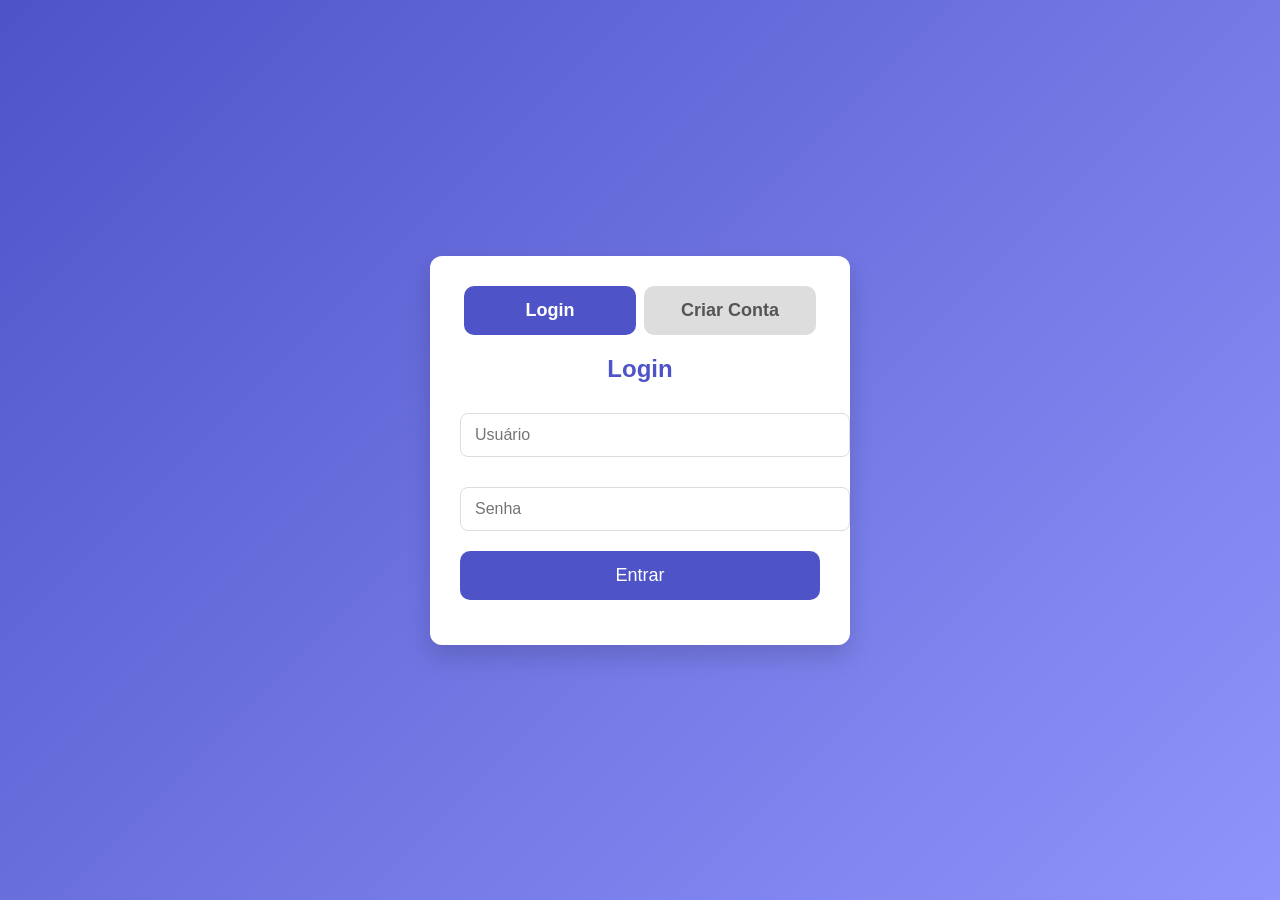
<file: Código/fronteutilizadores.html>
<!DOCTYPE html>
<html lang="pt">
<head>
  <meta charset="UTF-8">
  <title>Utilizadores</title>
  <link href="https://cdn.jsdelivr.net/npm/bootstrap@5.3.3/dist/css/bootstrap.min.css" rel="stylesheet">
</head>
<body class="bg-white text: black">
    <div id="navbar-container"></div>
  <div class="container py-5">
  <h2 class="mb-4">Utilizadores</h2>
  <table class="table table-striped">
    <thead>
      <tr>
        <th>ID</th>
        <th>Nome de Utilizador</th>
        <th>Administrador</th>
      </tr>
    </thead>
    <tbody id="userList"></tbody>
  </table>
</div>

  <script>
    const token = localStorage.getItem('token');
  const isAdmin = localStorage.getItem('isAdmin') === 'true';

  if (!token || !isAdmin) {
    alert('Acesso apenas para administradores.');
    window.location.replace('login.html');
    throw new Error("Bloqueado.");
  }

  fetch('/users', {
    headers: { 'Authorization': 'Bearer ' + token }
  })
  .then(res => res.json())
  .then(users => {
    const list = document.getElementById('userList');
    users.forEach(u => {
      const row = document.createElement('tr');
      row.innerHTML = `
        <td>${u._id}</td>
        <td>${u.username}</td>
        <td>${u.isAdmin === true || u.isAdmin === 'true' ? 'Sim' : 'Não'}</td>
      `;
      list.appendChild(row);
    });
  });

  fetch('navbar.html')
    .then(res => res.text())
    .then(data => {
      document.getElementById('navbar-container').innerHTML = data;
    });

if (!token) {
  alert('Acesso negado. Faça login primeiro.');
  window.location.href = '/login.html';
}

  function logout() {
    localStorage.removeItem("token");
    window.location.href = "login.html";
  }
  </script>
</body>
</html>
</file>
